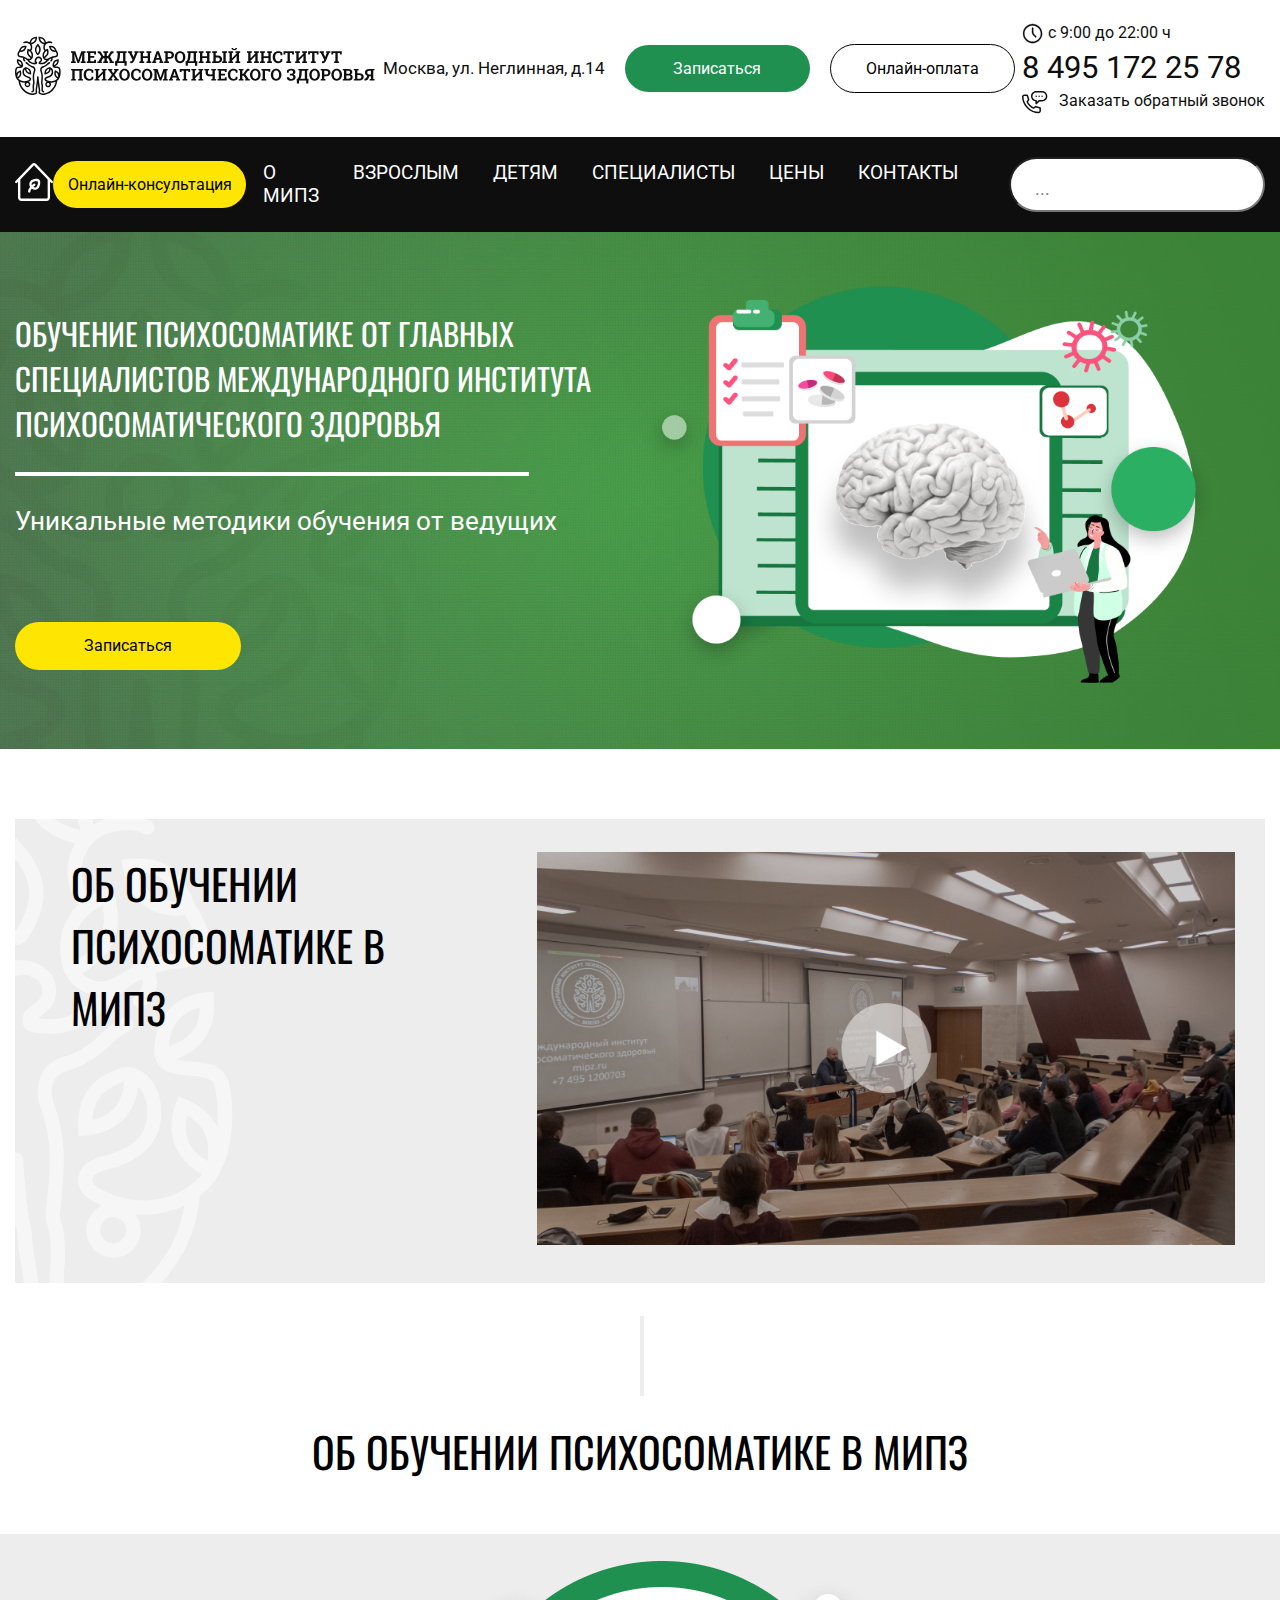
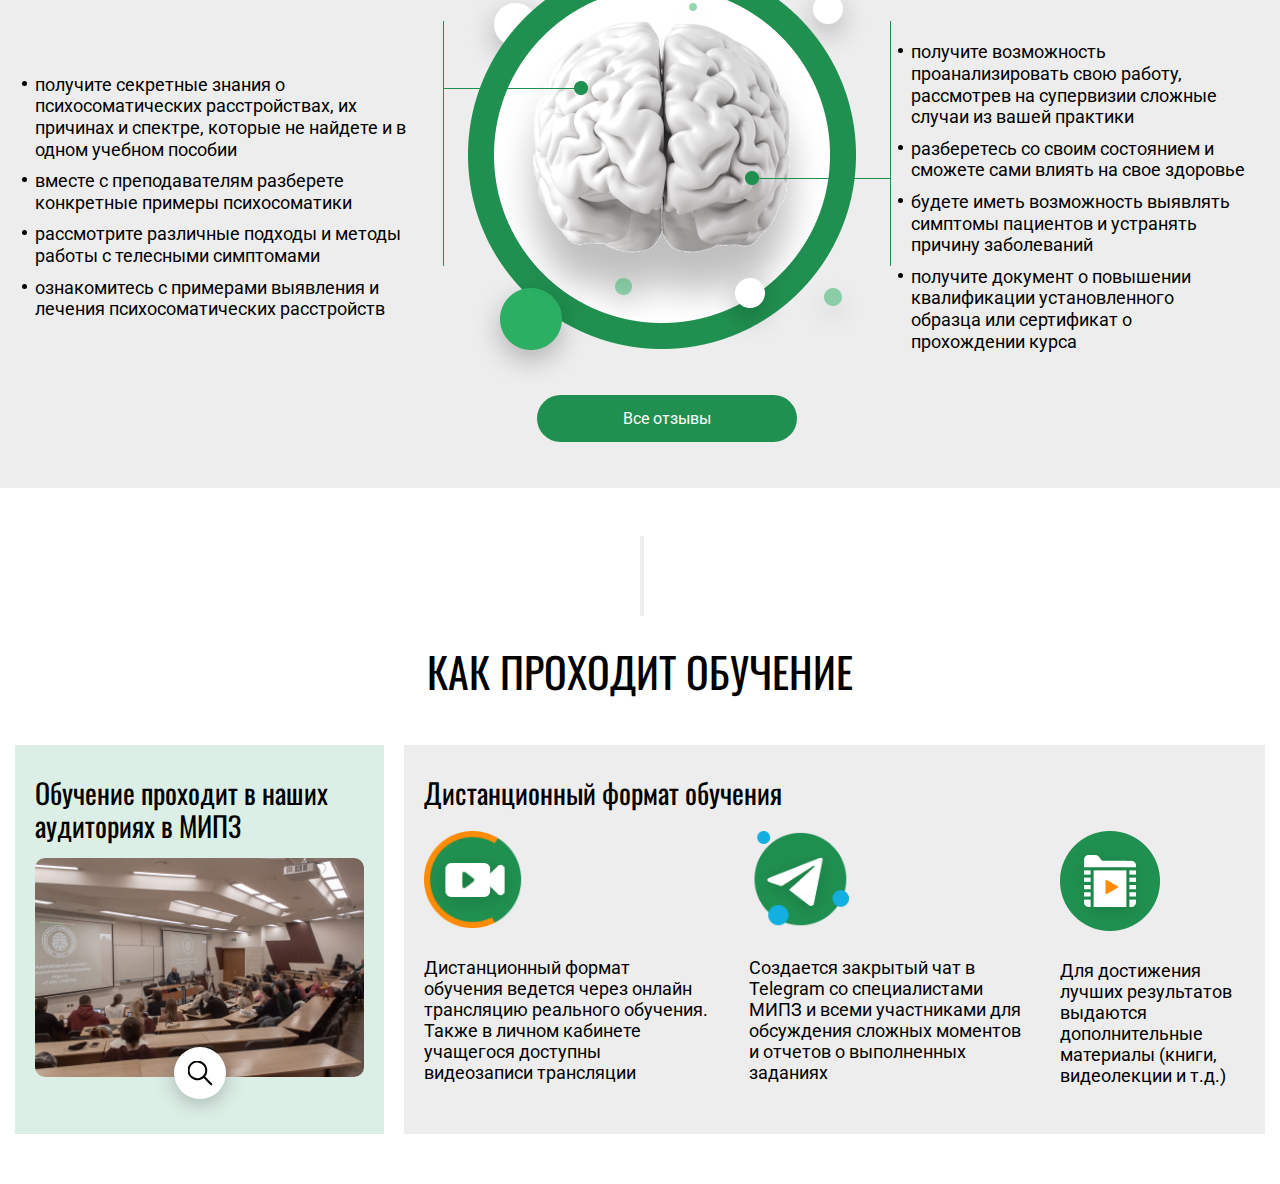
<file: index.html>
<!DOCTYPE html>
<html lang="ru">
    <head>
        <meta charset="utf-8">
        <meta http-equiv="X-UA-Compatible" content="IE=edge">
        <title>gulp-scss-starter</title>
        <meta name="theme-color" content="#fff">
        <meta name="apple-mobile-web-app-status-bar-style" content="black-translucent">
        <meta name="viewport" content="width=device-width, user-scalable=no, initial-scale=1.0, maximum-scale=1.0, minimum-scale=1.0">
        <link rel="shortcut icon" href="img/favicons/favicon.ico" type="image/x-icon">
        <link rel="icon" sizes="16x16" href="img/favicons/favicon-16x16.png" type="image/png">
        <link rel="icon" sizes="32x32" href="img/favicons/favicon-32x32.png" type="image/png">
        <link rel="apple-touch-icon-precomposed" href="img/favicons/apple-touch-icon-precomposed.png">
        <link rel="apple-touch-icon" href="img/favicons/apple-touch-icon.png">
        <link rel="apple-touch-icon" sizes="57x57" href="img/favicons/apple-touch-icon-57x57.png">
        <link rel="apple-touch-icon" sizes="60x60" href="img/favicons/apple-touch-icon-60x60.png">
        <link rel="apple-touch-icon" sizes="72x72" href="img/favicons/apple-touch-icon-72x72.png">
        <link rel="apple-touch-icon" sizes="76x76" href="img/favicons/apple-touch-icon-76x76.png">
        <link rel="apple-touch-icon" sizes="114x114" href="img/favicons/apple-touch-icon-114x114.png">
        <link rel="apple-touch-icon" sizes="120x120" href="img/favicons/apple-touch-icon-120x120.png">
        <link rel="apple-touch-icon" sizes="144x144" href="img/favicons/apple-touch-icon-144x144.png">
        <link rel="apple-touch-icon" sizes="152x152" href="img/favicons/apple-touch-icon-152x152.png">
        <link rel="apple-touch-icon" sizes="167x167" href="img/favicons/apple-touch-icon-167x167.png">
        <link rel="apple-touch-icon" sizes="180x180" href="img/favicons/apple-touch-icon-180x180.png">
        <link rel="apple-touch-icon" sizes="1024x1024" href="img/favicons/apple-touch-icon-1024x1024.png">
        <link rel="preconnect" href="https://fonts.googleapis.com">
        <link rel="preconnect" href="https://fonts.gstatic.com" crossorigin>
        <link href="https://fonts.googleapis.com/css2?family=Oswald:wght@200;400&family=Roboto:wght@400;500&display=swap" rel="stylesheet">
        <link rel="stylesheet" href="styles/main.css">
    </head>
    <body>
        <header class="header">
    <div class="header__top">
        <div class="container">
            <div class="header__top-inner">
                <div class="header__logo">
                    <img src="img/logo.svg" alt="" class="header__logo-img">
                    <div class="burger">
                        <img src="img/burger.svg" alt="">
                    </div>
                </div>
                <div class="header__center">
                    <address class="header__address">Москва, ул. Неглинная, д.14</address>
                    <a href="#" class="btn btn--header-top">Записаться</a>
                    <a href="#" class="btn btn--header">Онлайн-оплата</a>
                </div>
                <div class="header__contact">
                    <div class="header__time">
                        <img src="img/header/time.svg" alt="">
                        <span>с 9:00 до 22:00 ч</span>
                    </div>
                    <div class="header__num">
                        <img src="img/header/phone.svg" alt="">
                        <a href="#">8 495 172 25 78</a>
                    </div>
                    <div class="header__loupe">
                        <img src="img/process/loupe.svg" alt="">
                    </div>
                    <div class="header__langs">
                        <div class="header__langs-item active">
                            <a href="#">Рус</a>
                        </div>
                        <div class="header__langs-item">
                            <a href="#">Eng</a>
                        </div>
                    </div>
                    <div class="header__backcall">
                        <img src="img/header/phone.svg" alt="">
                        <span>Заказать обратный звонок</span>
                    </div>
                </div>
            </div>
        </div>
    </div>
    <div class="header__bottom">
        <div class="container">
            <div class="header__bottom-inner">
                <div class="header__home">
                    <a href="#">
                        <img src="img/header/home.svg" alt="">
                    </a>
                </div>
                <a href="#" class="btn btn--header-bot">Онлайн-консультация</a>
                <nav class="nav">
                    <div class="nav__item">
                        <a href="#">О МИПЗ</a>
                    </div>
                    <div class="nav__item">
                        <a href="#">Взрослым</a>
                    </div>
                    <div class="nav__item">
                        <a href="#">Детям</a>
                    </div>
                    <div class="nav__item">
                        <a href="#">Специалисты</a>
                    </div>
                    <div class="nav__item">
                        <a href="#">Цены</a>
                    </div>
                    <div class="nav__item">
                        <a href="#">Контакты</a>
                    </div>
                    <div class="nav__item nav__item-mob">
                        <a href="#" class="btn btn--header-bot">Онлайн-консультация</a>
                    </div>
                    <div class="nav__item nav__item-mob">
                        <a href="#" class="btn btn--header-top">Записаться</a>
                    </div>
                    <div class="nav__item nav__item-mob">
                        <a href="#" class="btn btn--header">Онлайн-оплата</a>
                    </div>
                    <div class="nav__item nav__item-mob nav__item--email">
                        <a href="#">e-mail: info@mipz.ru</a>
                    </div>
                    <div class="nav__item nav__item-mob nav__item--metro">
                        <div class="nav__item--metro-item nav__item-mob">
                            <img src="img/metro/01.svg" alt="">
                            <span>Кузнецкий мост</span>
                        </div>
                        <div class="nav__item--metro-item nav__item-mob">
                            <img src="img/metro/02.svg" alt="">
                            <span>Трубная</span>
                        </div>
                    </div>
                    <div class="nav__item nav__item-mob nav__item--address">
                        <address style="font-size: 1.6rem;">Москва, ул. Неглинная, д. 14/1а подъезд 7</address>
                    </div>
                    <div class="nav__close">
                        <img src="img/cross.svg" alt="">
                    </div>
                </nav>
                <div class="header__search">
                    <input type="text" placeholder="...">
                </div>
                
            </div>
        </div>
    </div>
</header>

        <div class="study">
            <div class="container">
                <div class="study__inner">
                    <div class="study__content">
                        <div class="study__text">
                            <p>Обучение психосоматике от главных специалистов Международного института психосоматического здоровья</p>
                        </div>
                        <span class="study__span">
                            Уникальные методики обучения от ведущих  
                        </span>
                        <a href="#" class="btn btn--header-bot btn--study">Записаться</a>
                    </div>
                    <div class="study__photo">
                        <img src="img/study/main.png" alt="">
                    </div>
                </div>
            </div>
        </div>
        <div class="video">
            <div class="container">
                <div class="video__inner">
                    <h2 class="video__title">ОБ ОБУЧЕНИИ ПСИХОСОМАТИКЕ В МИПЗ</h2>
                    <div class="video__player">
                        <img src="img/video/video.png" alt="">
                    </div>
                </div>
            </div>
        </div>
        <div class="about">
            <h2 class="about__title">ОБ ОБУЧЕНИИ ПСИХОСОМАТИКЕ В МИПЗ</h2>
            <div class="about__bg">
                <div class="container">
                    <div class="about__inner">
                        <ul class="about__list">
                            <li class="about__item">
                                <p>получите секретные знания о психосоматических расстройствах, их причинах и спектре, которые не найдете
                                    и в одном учебном пособии</p>
                            </li>
                            <li class="about__item">
                                <p>вместе с преподавателям разберете конкретные примеры психосоматики
                                </p>
                            </li>
                            <li class="about__item">
                                <p>рассмотрите различные подходы и методы работы с телесными симптомами
                                </p>
                            </li>
                            <li class="about__item">
                                <p>ознакомитесь с примерами выявления и лечения психосоматических расстройств
                                </p>
                            </li>
                        </ul>
                        <div class="about__center">
                            <div class="about__photo about__photo--full">
                                <img src="img/about/main.png" alt="">
                            </div>
                            <div class="about__photo about__photo--mob">
                                <img src="img/about/main-mob.png" alt="">
                            </div>
                            <a href="#" class="btn btn--about">Все отзывы</a>
                        </div>
                        <ul class="about__list">
                            <li class="about__item">
                                <p>получите возможность проанализировать свою работу, рассмотрев на супервизии сложные случаи из вашей практики
                                </p>
                            </li>
                            <li class="about__item">
                                <p>разберетесь со своим состоянием и сможете сами влиять на свое здоровье
                                </p>
                            </li>
                            <li class="about__item">
                                <p>будете иметь возможность выявлять симптомы пациентов и устранять причину заболеваний
                                </p>
                            </li>
                            <li class="about__item">
                                <p>получите документ о повышении квалификации установленного образца или сертификат о прохождении курса
                                </p>
                            </li>
                        </ul>
                    </div>
                </div>
            </div>
        </div>
        <div class="process">
            <div class="container">
                <h2 class="process__title">КАК ПРОХОДИТ ОБУЧЕНИЕ</h2>
                <div class="process__inner">
                    <div class="process__local">
                        <h4 class="process__local-title">Обучение проходит в наших аудиториях в МИПЗ</h4>
                        <div class="process__local-photo">
                            <img src="img/process/local.jpg" alt="">
                        </div>
                        <div class="process__local-icon">
                            <img src="img/process/loupe.svg" alt="">
                        </div>
                    </div>
                    <div class="process__distance">
                        <h4 class="process__distance-title">Дистанционный формат обучения</h4>
                        <div class="process__distance-inner">
                            <div class="process__distance-item">
                                <div class="process__distance-img">
                                    <img src="img/process/01.png" alt="">
                                </div>
                                <div class="process__distance-text">
                                    <p>Дистанционный формат обучения ведется через
                                        онлайн трансляцию реального обучения. Также в личном кабинете учащегося доступны видеозаписи трансляции
                                        </p>
                                </div>
                            </div>
                            <div class="process__distance-item">
                                <div class="process__distance-img">
                                    <img src="img/process/02.png" alt="">
                                </div>
                                <div class="process__distance-text">
                                    <p>Создается закрытый чат в Telegram 
                                        со специалистами МИПЗ и всеми 
                                        участниками
                                        для обсуждения 
                                        сложных моментов и отчетов
                                        о выполненных заданиях                        
                                        </p>
                                </div>
                            </div>
                            <div class="process__distance-item">
                                <div class="process__distance-img">
                                    <img src="img/process/03.png" alt="">
                                </div>
                                <div class="process__distance-text">
                                    <p>Для достижения лучших результатов
                                        выдаются дополнительные материалы (книги,
                                        видеолекции и т.д.)                                        
                                        </p>
                                </div>
                            </div>
                        </div>
                    </div>
                </div>
            </div>
        </div>

        
        <script src="js/main.js"></script>
    </body>
</html>
</file>
<file: styles/main.css>
/*! normalize.css v8.0.1 | MIT License | github.com/necolas/normalize.css */

/* Document
   ========================================================================== */

/**
 * 1. Correct the line height in all browsers.
 * 2. Prevent adjustments of font size after orientation changes in iOS.
 */

html {
  line-height: 1.15;
  /* 1 */
  -webkit-text-size-adjust: 100%;
  /* 2 */
}

/* Sections
   ========================================================================== */

/**
 * Remove the margin in all browsers.
 */

body {
  margin: 0;
}

/**
 * Render the `main` element consistently in IE.
 */

main {
  display: block;
}

/**
 * Correct the font size and margin on `h1` elements within `section` and
 * `article` contexts in Chrome, Firefox, and Safari.
 */

h1 {
  font-size: 2em;
  margin: 0.67em 0;
}

/* Grouping content
   ========================================================================== */

/**
 * 1. Add the correct box sizing in Firefox.
 * 2. Show the overflow in Edge and IE.
 */

hr {
  box-sizing: content-box;
  /* 1 */
  height: 0;
  /* 1 */
  overflow: visible;
  /* 2 */
}

/**
 * 1. Correct the inheritance and scaling of font size in all browsers.
 * 2. Correct the odd `em` font sizing in all browsers.
 */

pre {
  font-family: monospace, monospace;
  /* 1 */
  font-size: 1em;
  /* 2 */
}

/* Text-level semantics
   ========================================================================== */

/**
 * Remove the gray background on active links in IE 10.
 */

a {
  background-color: transparent;
}

/**
 * 1. Remove the bottom border in Chrome 57-
 * 2. Add the correct text decoration in Chrome, Edge, IE, Opera, and Safari.
 */

abbr[title] {
  border-bottom: none;
  /* 1 */
  text-decoration: underline;
  /* 2 */
  text-decoration: underline dotted;
  /* 2 */
}

/**
 * Add the correct font weight in Chrome, Edge, and Safari.
 */

b,
strong {
  font-weight: bolder;
}

/**
 * 1. Correct the inheritance and scaling of font size in all browsers.
 * 2. Correct the odd `em` font sizing in all browsers.
 */

code,
kbd,
samp {
  font-family: monospace, monospace;
  /* 1 */
  font-size: 1em;
  /* 2 */
}

/**
 * Add the correct font size in all browsers.
 */

small {
  font-size: 80%;
}

/**
 * Prevent `sub` and `sup` elements from affecting the line height in
 * all browsers.
 */

sub,
sup {
  font-size: 75%;
  line-height: 0;
  position: relative;
  vertical-align: baseline;
}

sub {
  bottom: -0.25em;
}

sup {
  top: -0.5em;
}

/* Embedded content
   ========================================================================== */

/**
 * Remove the border on images inside links in IE 10.
 */

img {
  border-style: none;
}

/* Forms
   ========================================================================== */

/**
 * 1. Change the font styles in all browsers.
 * 2. Remove the margin in Firefox and Safari.
 */

button,
input,
optgroup,
select,
textarea {
  font-family: inherit;
  /* 1 */
  font-size: 100%;
  /* 1 */
  line-height: 1.15;
  /* 1 */
  margin: 0;
  /* 2 */
}

/**
 * Show the overflow in IE.
 * 1. Show the overflow in Edge.
 */

button,
input {
  /* 1 */
  overflow: visible;
}

/**
 * Remove the inheritance of text transform in Edge, Firefox, and IE.
 * 1. Remove the inheritance of text transform in Firefox.
 */

button,
select {
  /* 1 */
  text-transform: none;
}

/**
 * Correct the inability to style clickable types in iOS and Safari.
 */

button,
[type="button"],
[type="reset"],
[type="submit"] {
  -webkit-appearance: button;
}

/**
 * Remove the inner border and padding in Firefox.
 */

button::-moz-focus-inner,
[type="button"]::-moz-focus-inner,
[type="reset"]::-moz-focus-inner,
[type="submit"]::-moz-focus-inner {
  border-style: none;
  padding: 0;
}

/**
 * Restore the focus styles unset by the previous rule.
 */

button:-moz-focusring,
[type="button"]:-moz-focusring,
[type="reset"]:-moz-focusring,
[type="submit"]:-moz-focusring {
  outline: 1px dotted ButtonText;
}

/**
 * Correct the padding in Firefox.
 */

fieldset {
  padding: 0.35em 0.75em 0.625em;
}

/**
 * 1. Correct the text wrapping in Edge and IE.
 * 2. Correct the color inheritance from `fieldset` elements in IE.
 * 3. Remove the padding so developers are not caught out when they zero out
 *    `fieldset` elements in all browsers.
 */

legend {
  box-sizing: border-box;
  /* 1 */
  color: inherit;
  /* 2 */
  display: table;
  /* 1 */
  max-width: 100%;
  /* 1 */
  padding: 0;
  /* 3 */
  white-space: normal;
  /* 1 */
}

/**
 * Add the correct vertical alignment in Chrome, Firefox, and Opera.
 */

progress {
  vertical-align: baseline;
}

/**
 * Remove the default vertical scrollbar in IE 10+.
 */

textarea {
  overflow: auto;
}

/**
 * 1. Add the correct box sizing in IE 10.
 * 2. Remove the padding in IE 10.
 */

[type="checkbox"],
[type="radio"] {
  box-sizing: border-box;
  /* 1 */
  padding: 0;
  /* 2 */
}

/**
 * Correct the cursor style of increment and decrement buttons in Chrome.
 */

[type="number"]::-webkit-inner-spin-button,
[type="number"]::-webkit-outer-spin-button {
  height: auto;
}

/**
 * 1. Correct the odd appearance in Chrome and Safari.
 * 2. Correct the outline style in Safari.
 */

[type="search"] {
  -webkit-appearance: textfield;
  /* 1 */
  outline-offset: -2px;
  /* 2 */
}

/**
 * Remove the inner padding in Chrome and Safari on macOS.
 */

[type="search"]::-webkit-search-decoration {
  -webkit-appearance: none;
}

/**
 * 1. Correct the inability to style clickable types in iOS and Safari.
 * 2. Change font properties to `inherit` in Safari.
 */

::-webkit-file-upload-button {
  -webkit-appearance: button;
  /* 1 */
  font: inherit;
  /* 2 */
}

/* Interactive
   ========================================================================== */

/*
 * Add the correct display in Edge, IE 10+, and Firefox.
 */

details {
  display: block;
}

/*
 * Add the correct display in all browsers.
 */

summary {
  display: list-item;
}

/* Misc
   ========================================================================== */

/**
 * Add the correct display in IE 10+.
 */

template {
  display: none;
}

/**
 * Add the correct display in IE 10.
 */

[hidden] {
  display: none;
}

h1,
h2,
h3,
h4,
h5,
h6,
ul {
  margin: 0;
  padding: 0;
}

html {
  font-size: 62.5%;
  overflow-x: hidden;
  scroll-behavior: smooth;
}

html.active-modal {
  overflow: visible;
}

body {
  margin: 0;
  font-family: 'Roboto', sans-serif;
  font-size: 2rem;
  line-height: 1.2;
  color: #000000;
  overflow-x: hidden;
}

body.active-modal {
  overflow: hidden;
}

*,
*:after,
*:before {
  box-sizing: border-box;
}

h1,
h2,
h3,
h4,
h5,
h6 {
  margin: 0;
}

p {
  margin: 0;
}

ul {
  list-style: none;
  padding: 0;
  margin: 0;
}

.container {
  max-width: 1546px;
  margin: 0 auto;
  padding-left: 1.5rem;
  padding-right: 1.5rem;
}

.header__top-inner {
  display: flex;
  justify-content: space-between;
  align-items: center;
  padding: 2.3rem 0;
}

.header__center {
  display: flex;
  align-items: center;
}

.header__address {
  font-size: 1.7rem;
  color: #0E0E0E;
  font-weight: 400;
  font-style: normal;
  margin-right: 2rem;
}

.header__contact {
  display: flex;
  flex-direction: column;
  position: relative;
}

.header__contact:after {
  content: "";
  display: none;
  position: absolute;
  bottom: -0.7rem;
  left: -20%;
  z-index: 1;
  width: 140%;
  height: 1px;
  background: rgba(0, 0, 0, 0.2);
}

.header__time {
  display: flex;
  margin-bottom: 0.5rem;
}

.header__time img {
  margin-right: 0.5rem;
}

.header__time span {
  font-size: 1.6rem;
  color: #0E0E0E;
  font-weight: 400;
}

.header__backcall {
  display: flex;
}

.header__backcall img {
  margin-right: 1.1rem;
}

.header__backcall span {
  font-size: 1.6rem;
  color: #0E0E0E;
  font-weight: 400;
}

.header__num {
  font-size: 3.1rem;
  color: #0E0E0E;
  font-weight: 400;
  margin-bottom: 0.5rem;
  position: relative;
}

.header__num a {
  text-decoration: none;
  color: inherit;
}

.header__num img {
  display: none;
  margin-right: 1rem;
}

.header__loupe {
  display: none;
  order: 2;
  position: relative;
}

.header__langs {
  display: none;
  order: 3;
}

.header__langs-item {
  font-size: 2rem;
  color: #000000;
  font-weight: 400;
  padding: 0 0.5rem;
}

.header__langs-item a {
  color: inherit;
  text-decoration: none;
}

.header__langs-item.active {
  font-weight: 500;
}

.header__bottom {
  background: #0E0E0E;
}

.header__bottom.active {
  position: fixed;
  top: 0;
  left: 0;
  z-index: 10000;
  display: block;
  width: 100%;
  height: 100vh;
  background: #ededed;
}

.header__bottom.active .header__home {
  display: none;
}

.header__bottom.active .btn--header-bot {
  display: none;
}

.header__bottom.active .nav__item-mob .btn--header-bot {
  text-transform: none;
  display: block;
  margin: 0 auto;
}

.header__bottom.active .nav__item-mob .btn--header-top {
  width: 22.6rem;
  display: block;
  color: #ffffff;
  text-transform: none;
  margin: 0 auto;
}

.header__bottom.active .nav__item-mob .btn--header {
  width: 22.6rem;
  display: block;
  color: #000000;
  margin: 0 auto;
  border: none;
  text-transform: none;
  background: #ffffff;
}

.header__bottom.active .header__search {
  display: none;
}

.header__bottom-inner {
  display: flex;
  justify-content: space-between;
  align-items: center;
  padding: 2rem 0;
}

.header__search input {
  font-size: 1.8rem;
  color: #000000;
  font-weight: 400;
  border-radius: 10rem;
  padding: 2rem 0 1rem 2.4rem;
}

.header__search input::placeholder {
  color: rgba(0, 0, 0, 0.5);
}

.header__search input:focus {
  outline: none;
}

.btn {
  width: 18.5rem;
  text-align: center;
  font-size: 1.6rem;
  color: #000000;
  font-weight: 400;
  text-decoration: none;
  border: 1px solid #000000;
  border-radius: 10rem;
  padding: 1.4rem 0;
}

.btn--header-top {
  margin-right: 2rem;
  background: #1F904F;
  border: none;
  color: #ffffff;
}

.btn--header-bot {
  width: 22.6rem;
  background: #FFE602;
  border: none;
}

.btn--about {
  color: #ffffff;
  width: 26rem;
  background: #1F904F;
  border: none;
}

.nav {
  display: flex;
}

.nav__item {
  font-size: 1.9rem;
  color: #ffffff;
  font-weight: 400;
  text-transform: uppercase;
  padding: 0 1.7rem;
}

.nav__item a {
  color: inherit;
  text-decoration: none;
}

.nav__item-mob {
  display: none;
}

.nav__item--email {
  text-transform: none;
  font-size: 1.6rem;
  color: #0b552a;
  text-decoration: underline;
}

.nav__item--email a {
  color: #0b552a;
}

.nav__item--metro {
  display: flex;
  justify-content: center;
}

.nav__item--address {
  text-transform: none;
  font-size: 1.6rem;
  color: #000000;
}

.nav__item--address address {
  font-style: normal;
}

.nav__item--metro-item {
  display: none;
  align-items: center;
  margin-right: 1rem;
}

.nav__item--metro-item img {
  margin-right: 0.5rem;
}

.nav__item--metro-item span {
  text-transform: none;
  font-size: 1.6rem;
  color: #000000;
}

.nav__item--metro-item:last-child {
  margin-right: 0;
}

.nav__close {
  display: none;
  position: absolute;
  top: 1rem;
  right: 1rem;
}

.nav__close img {
  width: 2.5rem;
  height: 2.5rem;
  filter: invert(0%) sepia(0%) saturate(133%) hue-rotate(178deg) brightness(93%) contrast(89%);
}

.study {
  background: linear-gradient(264.23deg, rgba(49, 138, 42, 0.5) 1.64%, rgba(49, 138, 42, 0) 116.91%), url("../img/study/bg.png") center no-repeat;
  background-size: cover;
  margin-bottom: 7rem;
}

.study__inner {
  display: flex;
  align-items: center;
}

.study__content {
  display: flex;
  flex-direction: column;
  width: 50%;
  padding-right: 2rem;
}

.study__text {
  position: relative;
  font-family: "Oswald", sans-serif;
  font-size: 3.1rem;
  line-height: 4.5rem;
  color: #ffffff;
  font-weight: 400;
  text-transform: uppercase;
  margin-bottom: 6rem;
}

.study__text:after {
  content: "";
  position: absolute;
  bottom: -3rem;
  left: 0;
  z-index: 1;
  width: 85%;
  height: 4px;
  background: #ffffff;
}

.study__span {
  font-size: 2.6rem;
  color: #ffffff;
  font-weight: 400;
  margin-bottom: 8.5rem;
}

.study__photo {
  width: 50%;
}

.study__photo img {
  width: 100%;
}

.video {
  padding-bottom: 11.3rem;
  margin-bottom: 3rem;
  position: relative;
}

.video:after {
  content: "";
  position: absolute;
  bottom: 0;
  left: 50%;
  z-index: 1;
  width: 4px;
  height: 80px;
  background: #EDEDED;
}

.video__inner {
  display: flex;
  background: url("../img/video/bg.png") left -216px center no-repeat, #EDEDED;
  padding: 3.3rem 3rem 3.3rem 5.6rem;
}

.video__title {
  width: 40%;
  font-family: "Oswald", sans-serif;
  font-size: 4.2rem;
  line-height: 6.2rem;
  color: #000000;
  font-weight: 400;
  padding-right: 15rem;
}

.video__player {
  width: 60%;
  cursor: pointer;
}

.video__player img {
  width: 100%;
}

.about {
  padding-bottom: 12.8rem;
  margin-bottom: 3rem;
  position: relative;
}

.about:after {
  content: "";
  position: absolute;
  bottom: 0;
  left: 50%;
  z-index: 1;
  width: 4px;
  height: 80px;
  background: #EDEDED;
}

.about__title {
  font-family: "Oswald", sans-serif;
  font-size: 4.2rem;
  color: #000000;
  font-weight: 400;
  text-align: center;
  margin-bottom: 5.8rem;
}

.about__bg {
  background: #EDEDED;
}

.about__inner {
  display: flex;
  align-items: center;
  padding: 2.7rem 0 4.6rem;
}

.about__list {
  display: flex;
  flex-direction: column;
}

.about__item {
  position: relative;
  font-size: 1.8rem;
  color: #000000;
  font-weight: 400;
  padding: 0 2rem;
  margin-bottom: 1rem;
}

.about__item:before {
  content: "";
  position: absolute;
  top: 0.7rem;
  left: 0.7rem;
  z-index: 1;
  width: 5px;
  height: 5px;
  background: #000000;
  border-radius: 100px;
}

.about__center {
  display: flex;
  flex-direction: column;
  align-items: center;
}

.about__photo--mob {
  display: none;
}

.process {
  margin-bottom: 5rem;
}

.process__title {
  font-family: "Oswald", sans-serif;
  font-size: 4.2rem;
  color: #000000;
  font-weight: 400;
  text-transform: uppercase;
  text-align: center;
  margin-bottom: 4.8rem;
}

.process__inner {
  display: flex;
}

.process__local {
  width: 30%;
  background: #DCEFE7;
  padding: 3.1rem 2rem 0;
  margin-right: 2rem;
}

.process__local-title {
  font-family: "Oswald", sans-serif;
  font-size: 2.8rem;
  color: #000000;
  font-weight: 400;
  margin-bottom: 1.5rem;
}

.process__local-photo img {
  width: 100%;
  border-radius: 1rem;
}

.process__local-icon {
  position: relative;
  left: 50%;
  bottom: 3.5rem;
  z-index: 1;
  background: #ffffff;
  width: 5.2rem;
  height: 5.2rem;
  border-radius: 50%;
  transform: translateX(-50%);
  box-shadow: 0 4px 20px rgba(0, 0, 0, 0.25);
  cursor: pointer;
}

.process__local-icon img {
  position: absolute;
  top: 50%;
  left: 50%;
  z-index: 1;
  transform: translate(-50%, -50%);
}

.process__distance {
  width: 70%;
  background: #EDEDED;
  padding: 3.1rem 2rem 0;
}

.process__distance-title {
  font-family: "Oswald", sans-serif;
  font-size: 2.8rem;
  color: #000000;
  font-weight: 400;
  margin-bottom: 2.2rem;
}

.process__distance-inner {
  display: flex;
}

.process__distance-item {
  padding: 0 1.8rem;
}

.process__distance-item:first-child {
  padding: 0;
  padding-right: 1.8rem;
}

.process__distance-item:last-child {
  padding: 0;
  padding-left: 1.8rem;
}

.process__distance-img {
  width: 10rem;
  margin-bottom: 2.4rem;
}

.process__distance-img img {
  width: 100%;
}

.process__distance-text {
  font-size: 1.8rem;
  color: #000000;
  font-weight: 400;
  line-height: 2.1rem;
}

.burger {
  display: none;
}

.burger img {
  width: 4rem;
  height: 4rem;
}

@media screen and (max-width: 1200px) {
  .header__top-inner {
    flex-wrap: wrap;
  }

  .header__logo {
    width: 50%;
  }

  .header__center {
    width: 50%;
  }

  .header__contact {
    width: 100%;
    flex-direction: row;
    justify-content: space-between;
    padding-top: 2rem;
  }

  .header__time img {
    margin-right: 1rem;
  }

  .header__time {
    align-items: center;
    margin-bottom: 0;
  }

  .nav {
    flex-wrap: wrap;
    align-items: center;
  }

  .nav__item {
    width: 33.3333%;
    font-size: 1.7rem;
    padding: 0 1.5rem;
    margin-bottom: 1rem;
  }

  .study__inner {
    padding: 2rem 0;
  }

  .study__span {
    margin-bottom: 6rem;
  }

  .process__distance {
    padding: 3.1rem 2rem 1.5rem;
  }
}

@media screen and (max-width: 991px) {
  .header__bottom-inner {
    flex-wrap: wrap;
  }

  .header__home {
    width: 33.3333%;
    order: 2;
  }

  .header__search {
    order: 4;
    width: 33.3333%;
  }

  .btn--header-bot {
    order: 3;
  }

  .btn--about {
    display: none;
  }

  .nav {
    width: 100%;
    order: 1;
    margin-bottom: 2rem;
  }

  .nav__item {
    text-align: center;
    margin-bottom: 1rem;
  }

  .study__text {
    font-size: 2.6rem;
  }

  .study__span {
    font-size: 2.2rem;
  }

  .video__inner {
    align-items: center;
  }

  .video__title {
    font-size: 3.5rem;
    padding-right: 0;
    margin-right: 5rem;
  }

  .about__inner {
    flex-direction: column;
    padding: 3.5rem 5rem;
  }

  .about__photo--full {
    display: none;
  }

  .about__photo--mob {
    display: block;
  }

  .about__photo {
    margin: 1.5rem 0;
  }
}

@media screen and (max-width: 768px) {
  .header__logo {
    display: flex;
    justify-content: space-between;
    align-items: center;
    width: 100%;
    order: 4;
  }

  .header__address {
    display: none;
  }

  .header__contact {
    padding-top: 0;
    margin-bottom: 1.5rem;
  }

  .header__time {
    display: none;
  }

  .header__backcall {
    display: none;
  }

  .header__num img {
    display: block;
  }

  .header__num {
    display: flex;
    font-size: 2.1rem;
    order: 1;
    margin-right: 2rem;
  }

  .header__loupe {
    display: block;
  }

  .header__langs {
    display: flex;
  }

  .header__bottom {
    display: none;
  }

  .btn--header {
    display: none;
  }

  .btn--header-top {
    display: none;
  }

  .nav {
    flex-direction: column;
    padding-top: 5rem;
    position: relative;
  }

  .nav__item {
    color: #0e0e0e;
    width: 100%;
    font-size: 2.5rem;
    margin-bottom: 3rem;
  }

  .nav__item-mob {
    display: block;
  }

  .nav__item--metro-item {
    display: flex;
  }

  .nav__close {
    display: block;
  }

  .study__inner {
    flex-direction: column;
  }

  .study__content {
    width: 100%;
    padding-right: 0;
    margin-bottom: 4rem;
  }

  .study__span {
    margin-bottom: 3.5rem;
  }

  .study__photo {
    width: 100%;
  }

  .video__inner {
    flex-direction: column;
    padding: 3.3rem 3rem;
  }

  .video__title {
    width: 100%;
    margin-right: 0;
    text-align: center;
    margin-bottom: 2.5rem;
  }

  .video__player {
    width: 100%;
  }

  .process__inner {
    flex-direction: column;
  }

  .process__local {
    width: 100%;
    margin-bottom: 2rem;
    margin-right: 0;
  }

  .process__distance {
    width: 100%;
  }

  .process__distance-inner {
    flex-direction: column;
  }

  .process__distance-item:first-child {
    padding-right: 0;
  }

  .process__distance-item:last-child {
    padding-left: 0;
  }

  .process__distance-item {
    display: flex;
    padding: 0;
    margin-bottom: 3.5rem;
  }

  .process__distance-item:last-child {
    margin-bottom: 0;
  }

  .process__distance-img img {
    width: 7rem;
  }

  .process__distance-img {
    width: 25%;
    margin-bottom: 0;
  }

  .process__distance-text {
    width: 75%;
  }

  .burger {
    display: block;
  }
}

@media screen and (max-width: 450px) {
  .header__logo .header__logo-img {
    width: 80%;
  }
}

@media screen and (max-width: 415px) {
  .header__top-inner {
    padding: 2rem 0;
  }

  .header__contact {
    margin-bottom: 1.4rem;
  }

  .header__contact:after {
    display: block;
  }

  .header__num {
    font-size: 1.7rem;
  }

  .header__loupe img {
    width: 2rem;
  }

  .header__langs-item {
    font-size: 1.7rem;
  }

  .btn--study {
    width: 100%;
  }

  .nav__item {
    font-size: 2rem;
    margin-bottom: 2.5rem;
  }

  .study {
    margin-bottom: 1.7rem;
  }

  .study__content {
    margin-bottom: 3rem;
  }

  .study__text:after {
    width: 100%;
  }

  .study__text {
    font-size: 2rem;
    line-height: 2.9rem;
  }

  .study__span {
    width: 80%;
    font-size: 1.6rem;
    line-height: 1.8rem;
    margin-bottom: 2.3rem;
  }

  .video:after {
    height: 40px;
  }

  .video {
    padding-bottom: 5.7rem;
    margin-bottom: 1.8rem;
  }

  .video__inner {
    background: #EDEDED;
    padding: 1.2rem 1.6rem 1.7rem;
  }

  .video__title {
    font-size: 2.8rem;
    line-height: 4.1rem;
  }

  .about:after {
    height: 40px;
  }

  .about {
    padding-bottom: 6.3rem;
    margin-bottom: 1.8rem;
  }

  .about__title {
    font-size: 2.8rem;
    padding: 0 3rem;
    margin-bottom: 2.2rem;
  }

  .about__inner {
    padding: 2.4rem 3.2rem;
  }

  .about__item:before {
    left: -2rem;
  }

  .about__item {
    font-size: 1.4rem;
    line-height: 1.6rem;
    padding: 0;
  }

  .process__title {
    font-size: 2.8rem;
    padding: 0 3rem;
    margin-bottom: 2.2rem;
  }

  .process__local {
    margin-bottom: 1.9rem;
    padding: 1.3rem 2.2rem 0;
  }

  .process__local-title {
    font-size: 2rem;
    text-align: center;
    line-height: 2.9rem;
    margin-bottom: 2rem;
  }

  .process__distance {
    padding: 1.4rem 1.1rem 2.5rem;
  }

  .process__distance-title {
    font-size: 2rem;
    text-align: center;
    margin-bottom: 3rem;
  }

  .process__distance-img img {
    width: 4.6rem;
  }

  .process__distance-text {
    font-size: 1.2rem;
    line-height: 1.2rem;
  }

  .burger img {
    width: 3rem;
    height: 3rem;
  }
}
/*# sourceMappingURL=maps/main.css.map */
</file>
